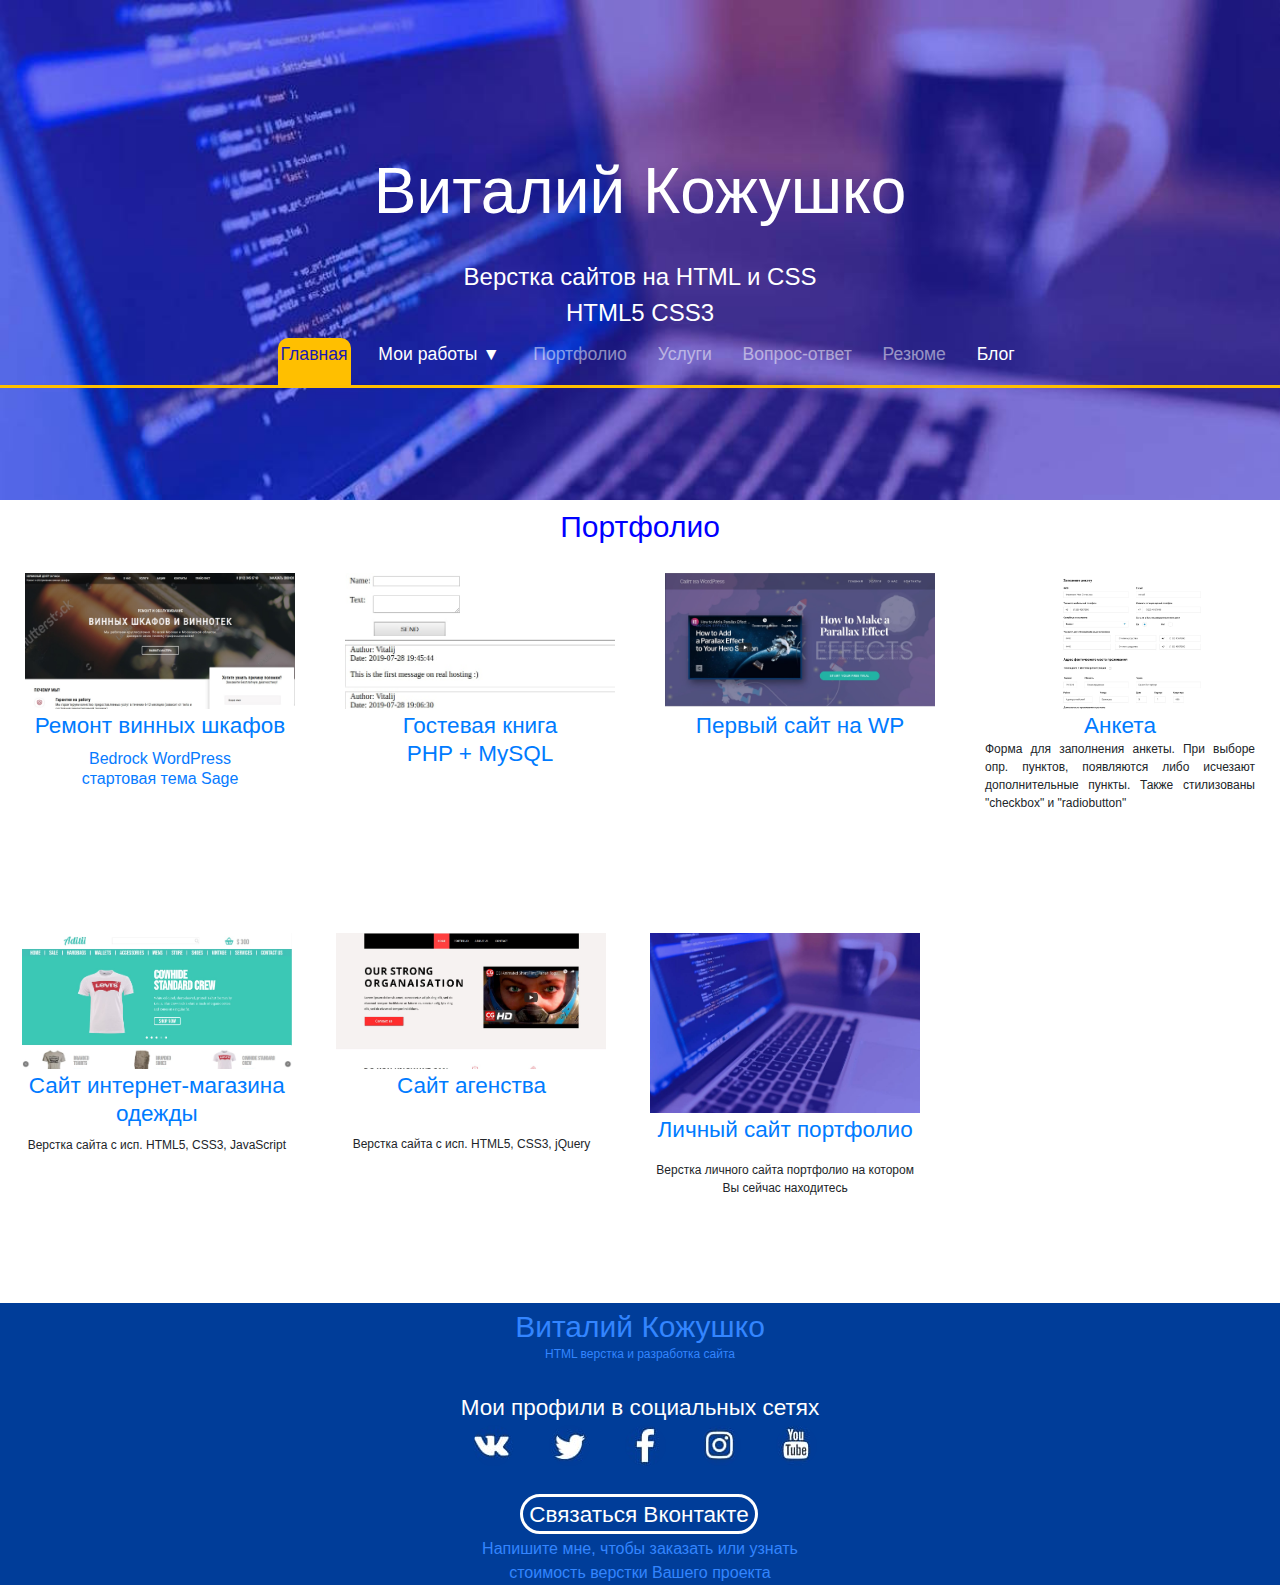
<file: index.html>
<!DOCTYPE html>
<html lang="ru">
<head>
	<title>Портфолио</title>
	<meta charset="utf-8" name="viewport" content="width=device-width, initial-scale=1">
	<link href="css/reset.min.css" rel="stylesheet" type="text/css" />
	<link href="css/bootstrap-reboot.min.css" rel="stylesheet" />
	<link href="css/bootstrap.min.css" rel="stylesheet"/>
	<link href="css/style_320_1.min.css" rel="stylesheet" type="text/css" media="(max-width: 325px)"/>
	<link href="css/style_480_1.min.css" rel="stylesheet" type="text/css" media="(min-width: 326px) and (max-width: 480px)" />
	<link href="css/style_768_1.min.css" rel="stylesheet" type="text/css" media="(min-width: 600px) and (max-width: 994px)" />
	<link href="css/style_995_1.min.css" rel="stylesheet" type="text/css" media="(min-width: 995px)" 	/>
</head>
<body>
	<div class="wrapper">
		<div class="header">
				<h2>Виталий Кожушко</h2>
				<p>Верстка сайтов на HTML и CSS <br/>HTML5 CSS3</p>
				<nav>
					<div class="mainmenu">
					<div class="spec">&#x2261</div>
					<ul class="menu">
						<li><a href="#">Главная</a></li>
						<li class="dropdown1 drop"><a href="#">Мои работы<div>&#9660</div></a>
							<ul class="dropdown1_menu">
								<li><a href="#">CSS</a></li>
								<li> <a href="#">JavaScript</a></li>
							</ul>
						</li>
						<li class="drop"><a href="#">Портфолио</a></li>
						<li class="drop"><a href="#">Услуги</a></li>
						<li class="drop"><a href="#">Вопрос-ответ</a></li>
						<li class="drop"><a href="#">Резюме</a></li>
						<li class="drop"><a href="blog.html">Блог</a></li>
					</ul>
				</div>
				</nav>
		</div>
		<div class="common">
			<h4>Портфолио</h4>
			<div class="portfolio">
				<div class='string'>
					<div class="site" id='repWinCas'>
						<div class="foto">
							<a href="http://sagetheme.portfoliovitalij.ru/"><div></div></a>
						</div>
						<div class="text">
							<h6><a href="http://sagetheme.portfoliovitalij.ru/">Ремонт винных шкафов</a></h6> <br> 
							<h6>Bedrock WordPress <br> стартовая тема Sage</h6>
						</div>
					</div>
					<div class="site" id='guestBook'>
						<div class="foto">
							<a href="http://chat.portfoliovitalij.ru/"><div></div></a>
						</div>
						<div class="text">
							<h6><a href="http://chat.portfoliovitalij.ru/">Гостевая книга <br>PHP + MySQL</a></h6>
						</div>
					</div>
					<div class="site" id='firstWP'>
						<div class="foto">
							<a href="http://wp.portfoliovitalij.ru/"><div></div></a>
						</div>
						<div class="text">
							<h6><a href="http://wp.portfoliovitalij.ru/">Первый сайт на WP</a></h6>
						</div>
					</div>
					<div class="site" id='anketa'>
						<div class="foto">
							<a href="http://anketa.portfoliovitalij.ru/"><div></div></a>
						</div>
						<div class="text">
							<h6><a href="http://anketa.portfoliovitalij.ru/">Анкета</a></h6>
							<p>Форма для заполнения анкеты. При выборе опр. пунктов, появляются либо исчезают дополнительные пункты. Также стилизованы "checkbox" и "radiobutton"</p>
						</div>
					</div>
				</div>
				<div class='string'>
					<div class="site" id='aditu'>
						<div class="foto">
							<a href="http://aditu.portfoliovitalij.ru/"><div></div></a>
						</div>
						<div class="text">
							<h6><a href="http://aditu.portfoliovitalij.ru/">Сайт интернет-магазина <br/> одежды</a></h6>
							<p>Верстка сайта с исп. HTML5, CSS3, JavaScript</p>
						</div>
					</div>
					<div class="site" id='agency'>
						<div class="foto">
							<a href="http://agency.portfoliovitalij.ru/"><div></div></a>
						</div>
						<div class="text">
							<h6><a href="http://agency.portfoliovitalij.ru/">Сайт агенства</a></h6>
							<p>Верстка сайта с исп. HTML5, CSS3, jQuery</p>
						</div>
					</div>
					<div class="site" id='mainSite'>
						<div class="foto">
							<a href="#"><img src="img/header_992.jpg" alt="сайт портфолио"></a>
						</div>
						<div class="text">
							<h6><a href="#">Личный сайт портфолио</a></h6>
							<p>Верстка личного сайта портфолио на котором<br/>Вы сейчас находитесь</p>
						</div>
					</div>
				</div>
			</div>
		</div>
		<div class="footer">
			<div class="footer_name">
				<h4>Виталий Кожушко</h4>
				<p>HTML верстка и разработка сайта</p>
			</div>
			<div class="social">
					<p>Мои профили в социальных сетях</p>
				<div class="social_button">
					<a class="social_vk" href="https://vk.com/id43520259" target="_blank"></a>
					<a class="social_tw" href="#"></a>
					<a class="social_fb" href="#"></a>
					<a class="social_inst" href="#"></a>
					<a class="social_yout" href="#"></a>
				</div>
			</div>
			<div class="feedback">
				<form class="feedback_vk" action="https://vk.com/id43520259" method="post" target="_blank">
					<input type="submit" value="Связаться Вконтакте"><br/>
				</form>
				<div class="feedback_name">
					<p>Напишите мне, чтобы заказать или узнать</p>  <p>стоимость верстки Вашего проекта</p>
				</div>
			</div>
		</div>
	</div>
	<!--Ссылка на JQUERY-->
	<script src="https://code.jquery.com/jquery-3.3.1.slim.min.js" integrity="sha384-q8i/X+965DzO0rT7abK41JStQIAqVgRVzpbzo5smXKp4YfRvH+8abtTE1Pi6jizo" crossorigin="anonymous"></script>
	<!--Ссылка на AJAX-->
	<script src="https://cdnjs.cloudflare.com/ajax/libs/popper.js/1.14.3/umd/popper.min.js" integrity="sha384-ZMP7rVo3mIykV+2+9J3UJ46jBk0WLaUAdn689aCwoqbBJiSnjAK/l8WvCWPIPm49" crossorigin="anonymous"></script>
	<!--Ссылка на JS-->
	<script src="js/bootstrap.min.js"></script>
</body>
</html>
</file>
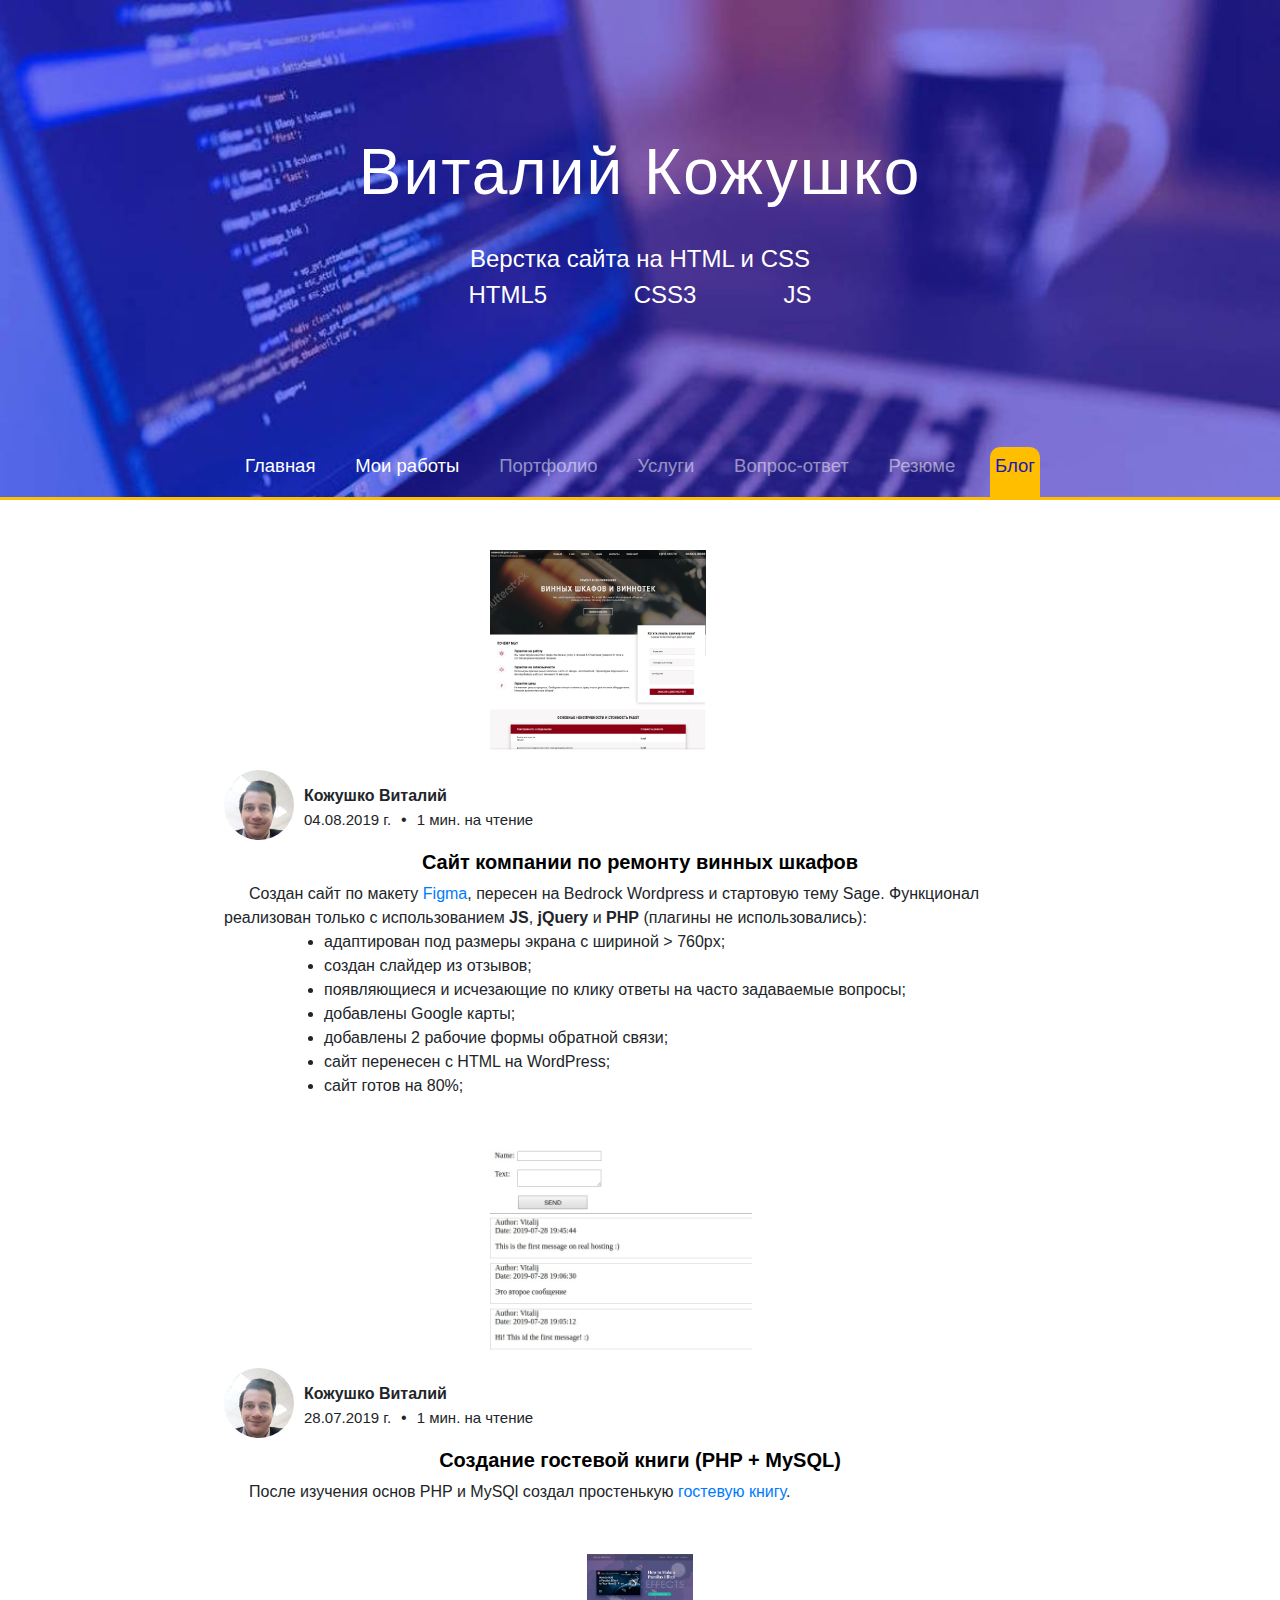
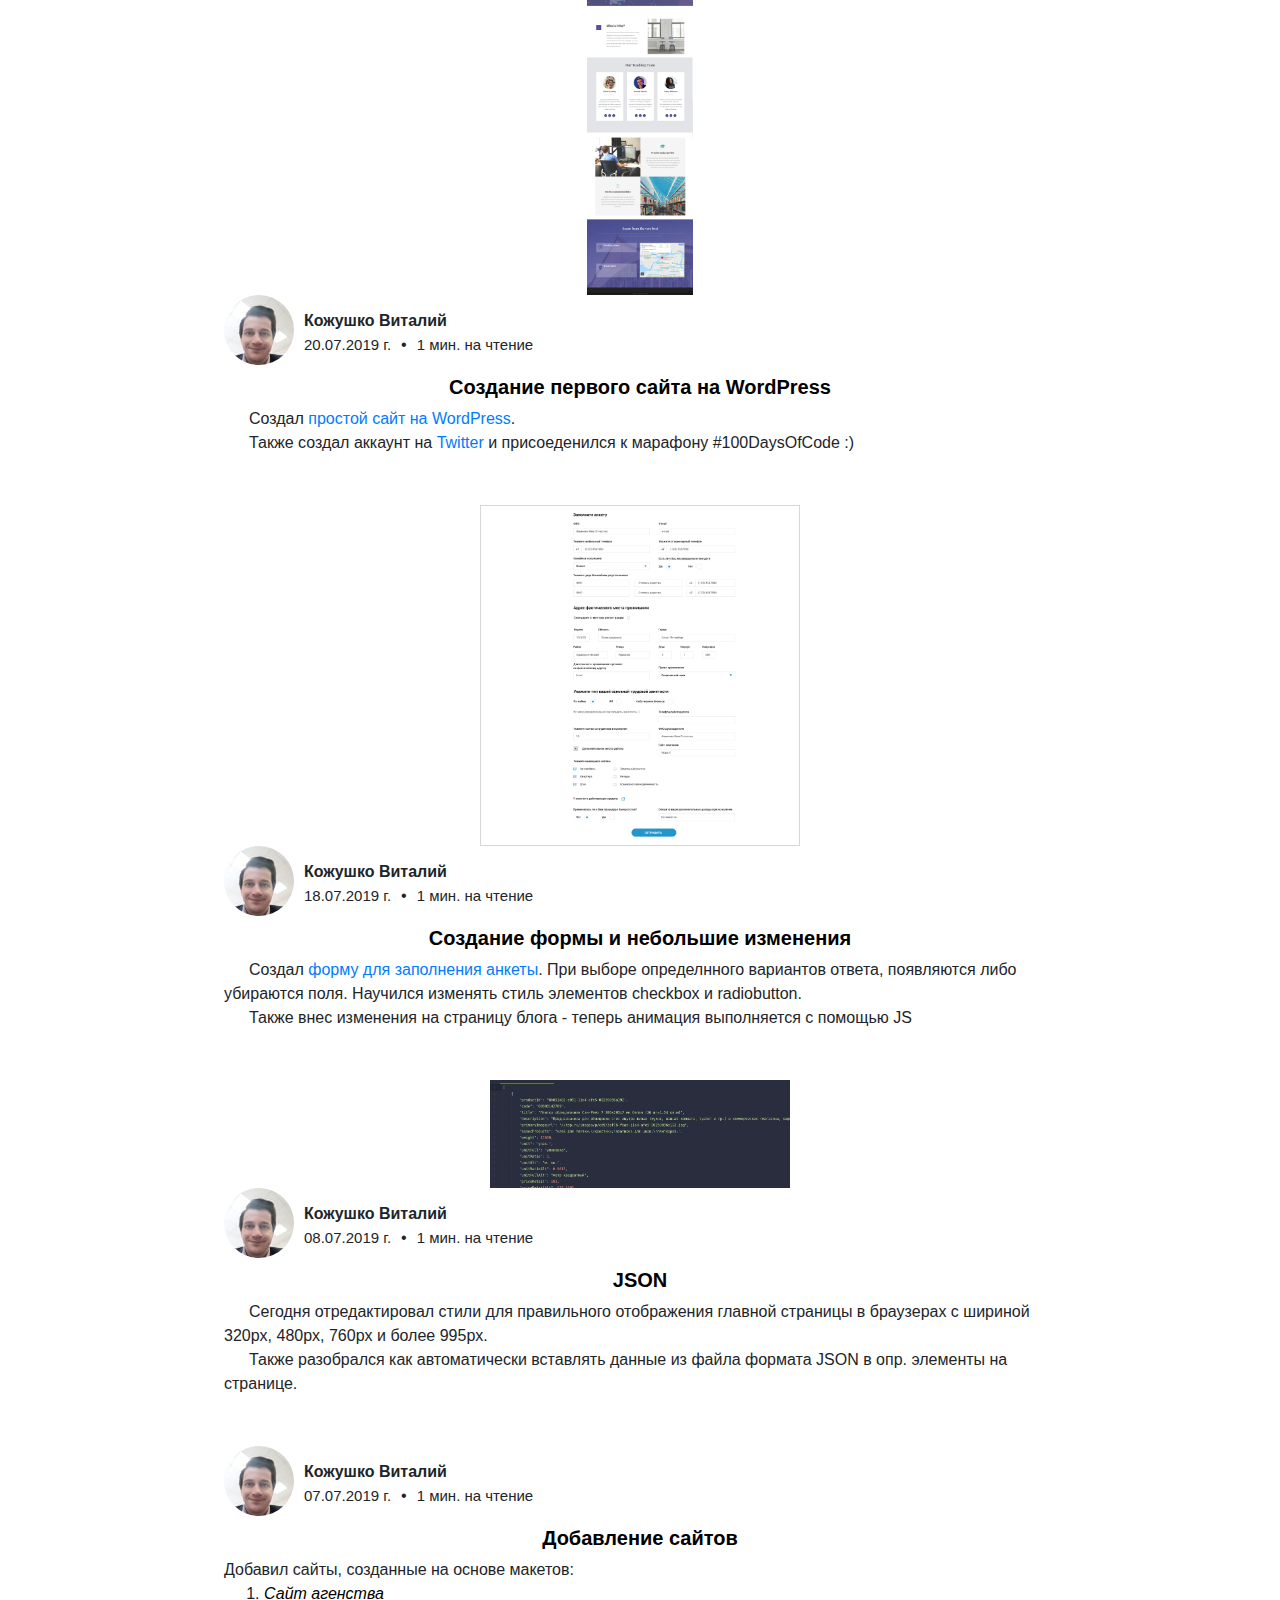
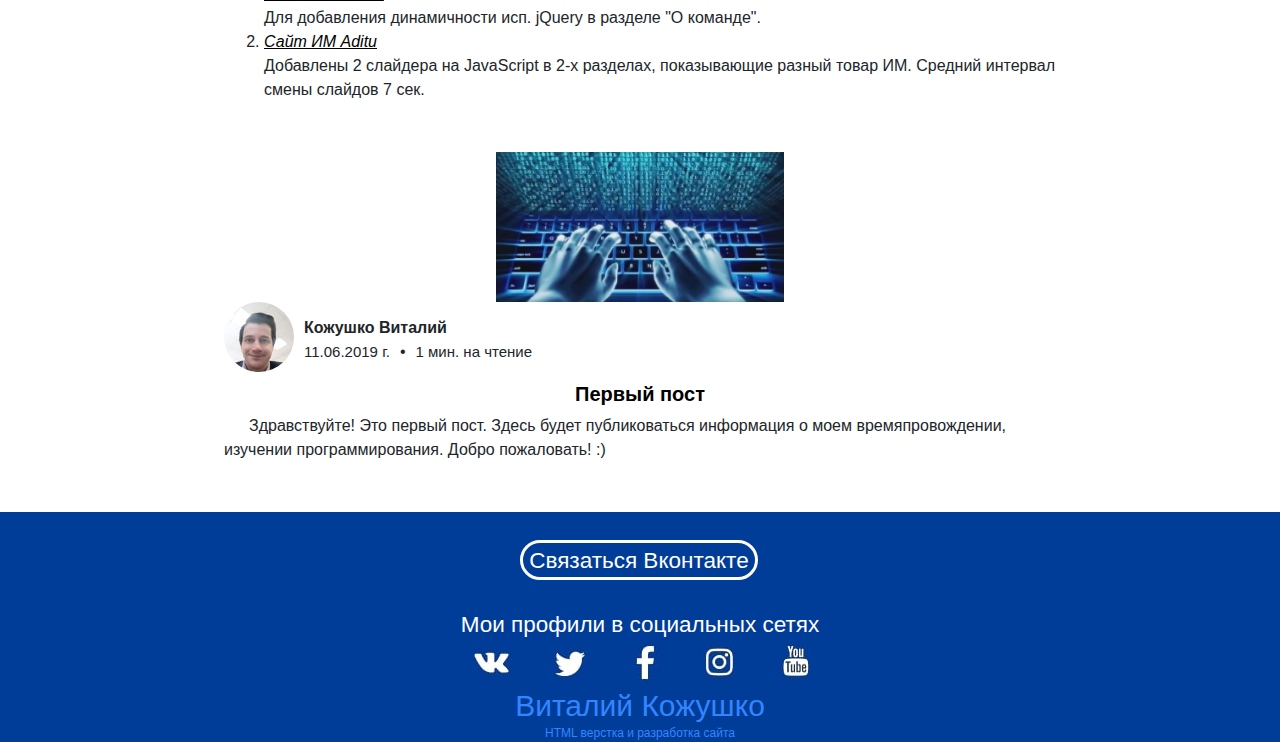
<file: blog.html>
<!DOCTYPE html>
<html lang="ru">
<head>
	<title>Мой блог</title>
	<meta charset="utf-8" name="viewport" content="width=device-width, initial-scale=1">
	<link href="css/reset.css" rel="stylesheet" type="text/css" />
	<link href="css/bootstrap-reboot.min.css" rel="stylesheet" />
	<link href="css/bootstrap.min.css" rel="stylesheet"/>
	<link href="css/blog_320.css" rel="stylesheet" type="text/css" media="(max-width: 325px)"/><!--!!!-->
	<link href="css/blog_480.css" rel="stylesheet" type="text/css" media="(min-width: 326px) and (max-width: 480px)" /><!--!!!-->
	<link href="css/blog_995_1.min.css" rel="stylesheet" type="text/css" media="(min-width: 995px)" 	/>
</head>
<body>
	<div class="wrapper">
		<div class="header">
				<h2>Виталий Кожушко</h2>
				<p>Верстка сайта на HTML и CSS</p>
				<div>
					<p>HTML5</p> 
					<p>CSS3</p> 
					<p class='header__div--p3'>JS</p>
				</div>
				<nav class='header__nav'>
					<div class="header__nav__spec">&#x2261</div>
					<ul class="header__nav_menu">
						<a href="index.html"><li>Главная</li></a>
						<a href="#"><li class="header__nav_menu--drop">Мои работы</li>
							<ul class="header__nav_menu_point_under">
								<a href="#"><li>CSS</li></a>
								<a href="#"><li>JavaScript</li></a>
							</ul></a>
						<a href="#"><li>Портфолио</li></a>
						<a href="#"><li>Услуги</li></a>
						<a href="#"><li>Вопрос-ответ</li></a>
						<a href="#"><li>Резюме</li></a>
						<a href="#"><li>Блог</li></a>
					</ul>
				</nav>
		</div>
		<div class="common">
			<div id="d04082019" class='date'>
				<div class="img">
				</div>
				<div class="author">
					<div class='author_img'>
					</div>
					<div class='author_about'>
						<p>
							Кожушко Виталий
						</p>
						<div class="author_inform">
							<p>
								04.08.2019 г.
							</p>
							<span>
								&#8226
							</span>
							<p>
								1 мин. на чтение
							</p>
						</div>
					</div>
				</div>
				<div class="content">
					<a href='http://sagetheme.portfoliovitalij.ru'><h5>Сайт компании по ремонту винных шкафов</h5></a>
					<p>Создан сайт по макету <a href='https://www.figma.com'>Figma</a>, пересен на Bedrock Wordpress и стартовую тему Sage. Функционал реализован только с использованием <b>JS</b>, <b>jQuery</b> и <b>PHP</b> (плагины не использовались):</p>
					<ul>
						<li>адаптирован под размеры экрана c шириной > 760px;</li>
						<li>создан слайдер из отзывов;</li>
						<li>появляющиеся и исчезающие по клику ответы на часто задаваемые вопросы;</li>
						<li>добавлены Google карты;</li>
						<li>добавлены 2 рабочие формы обратной связи;</li>
						<li>сайт перенесен с HTML на WordPress;</li>
						<li>сайт готов на 80%;</li>
					</ul>
				</div>
			</div>
			<div id="d28072019" class='date'>
				<div class="img">
				</div>
				<div class="author">
					<div class='author_img'>
					</div>
					<div class='author_about'>
						<p>
							Кожушко Виталий
						</p>
						<div class="author_inform">
							<p>
								28.07.2019 г.
							</p>
							<span>
								&#8226
							</span>
							<p>
								1 мин. на чтение
							</p>
						</div>
					</div>
				</div>
				<div class="content">
					<a href='http://chat.portfoliovitalij.ru/'><h5>Создание гостевой книги (PHP + MySQL)</h5></a>
					<p>После изучения основ PHP и MySQl создал простенькую <a href='http://chat.portfoliovitalij.ru/'>гостевую книгу</a>.</p>
					</p>
				</div>
			</div>
			<div id="d20072019" class='date'>
				<div class="img">
				</div>
				<div class="author">
					<div class='author_img'>
					</div>
					<div class='author_about'>
						<p>
							Кожушко Виталий
						</p>
						<div class="author_inform">
							<p>
								20.07.2019 г.
							</p>
							<span>
								&#8226
							</span>
							<p>
								1 мин. на чтение
							</p>
						</div>
					</div>
				</div>
				<div class="content">
					<a href='http://anketa.portfoliovitalij.ru/'><h5>Создание первого сайта на WordPress</h5></a>
					<p>Создал <a href='http://wp.portfoliovitalij.ru/'>простой сайт на WordPress</a>.</p>
					<p>Также создал аккаунт на <a href='https://twitter.com/Vitalij62977607'>Twitter<a/> и присоеденился к марафону #100DaysOfCode :)
					</p>
				</div>
			</div>
			<div id="d18072019" class='date'>
				<div class="img">
				</div>
				<div class="author">
					<div class='author_img'>
					</div>
					<div class='author_about'>
						<p>
							Кожушко Виталий
						</p>
						<div class="author_inform">
							<p>
								18.07.2019 г.
							</p>
							<span>
								&#8226
							</span>
							<p>
								1 мин. на чтение
							</p>
						</div>
					</div>
				</div>
				<div class="content">
					<a href='http://anketa.portfoliovitalij.ru/'><h5>Создание формы и небольшие изменения</h5></a>
					<p>Создал <a href='http://anketa.portfoliovitalij.ru/'>форму для заполнения анкеты</a>. При выборе определнного вариантов ответа, появляются либо убираются поля. Научился изменять стиль элементов checkbox и radiobutton.</p>
					<p>Также внес изменения на страницу блога - теперь анимация выполняется с помощью JS
					</p>
				</div>
			</div>
			<div id="d08072019" class='date'>
				<div class="img">
				</div>
				<div class="author">
					<div class='author_img'>
					</div>
					<div class='author_about'>
						<p>
							Кожушко Виталий
						</p>
						<div class="author_inform">
							<p>
								08.07.2019 г.
							</p>
							<span>
								&#8226
							</span>
							<p>
								1 мин. на чтение
							</p>
						</div>
					</div>
				</div>
				<div class="content">
					<a href=#><h5>JSON</h5></a>
					<p>Сегодня отредактировал стили для правильного отображения главной страницы в браузерах с шириной 320px, 480px, 760px и более 995px.</p>
					<p>Также разобрался как автоматически вставлять данные из файла формата JSON в опр. элементы на странице.</p>
				</div>
			</div>
			<div id="d07072019" class='date'>
				<div class="author">
					<div class='author_img'>
					</div>
					<div class='author_about'>
						<p>
							Кожушко Виталий
						</p>
						<div class="author_inform">
							<p>
								07.07.2019 г.
							</p>
							<span>
								&#8226
							</span>
							<p>
								1 мин. на чтение
							</p>
						</div>
					</div>
				</div>
				<div class="content">
					<a href=#><h5>Добавление сайтов</h5></a>
					<p>Добавил сайты, созданные на основе макетов:</p>
					<ol>
						<li><a href='http://agency.portfoliovitalij.ru/'>Сайт 		агенства</a><br/>
							Для добавления динамичности исп. jQuery в разделе "О команде".
						</li>
						<li><a href="http://aditu.portfoliovitalij.ru/">Сайт ИМ 	Aditu</a><br/>Добавлены 2 слайдера на JavaScript в 2-х разделах, показывающие разный товар ИМ. Средний интервал смены слайдов 7 сек.
						</li>
					</ol>
				</div>
			</div>
			<div id="d11062019" class='date'>
				<div class="img">
				</div>
				<div class="author">
					<div class='author_img'>
					</div>
					<div class='author_about'>
						<p>
							Кожушко Виталий
						</p>
						<div class="author_inform">
							<p>
								11.06.2019 г.
							</p>
							<span>
								&#8226
							</span>
							<p>
								1 мин. на чтение
							</p>
						</div>
					</div>
				</div>
				<div class="content">
					<a href=#><h5>Первый пост</h5></a>
					<p>
						Здравствуйте! Это первый пост. Здесь будет публиковаться информация о моем времяпровождении, изучении программирования. Добро пожаловать! :)
					</p>
				</div>
			</div>
		</div>
		<div class="footer">
			<div class="feedback">
				<form class="feedback_vk" action="https://vk.com/id43520259" method="post" target="_blank">
					<input type="submit" value="Связаться Вконтакте"><br/>
				</form>
			</div>
			<div class="social">
					<p>Мои профили в социальных сетях</p>
				<div class="social_button">
					<a class="social_vk" href="https://vk.com/id43520259" target="_blank"></a>
					<a class="social_tw" href="#"></a>
					<a class="social_fb" href="#"></a>
					<a class="social_inst" href="#"></a>
					<a class="social_yout" href="#"></a>
				</div>
			</div>
			<div class="footer_name">
				<h4>Виталий Кожушко</h4>
				<p>HTML верстка и разработка сайта</p>
			</div>
		</div>
	</div>
	<!--Ссылка на JQUERY-->
	<script src="https://code.jquery.com/jquery-3.3.1.slim.min.js" integrity="sha384-q8i/X+965DzO0rT7abK41JStQIAqVgRVzpbzo5smXKp4YfRvH+8abtTE1Pi6jizo" crossorigin="anonymous"></script>
	<!--Ссылка на AJAX-->
	<script src="https://cdnjs.cloudflare.com/ajax/libs/popper.js/1.14.3/umd/popper.min.js" integrity="sha384-ZMP7rVo3mIykV+2+9J3UJ46jBk0WLaUAdn689aCwoqbBJiSnjAK/l8WvCWPIPm49" crossorigin="anonymous"></script>
	<!--Ссылка на JS-->
	<script src="js/bootstrap.min.js"></script>
	<script src='js/blog_995.js'></script>
</body>
</html>
</file>
<file: css/blog_320.css>
body {
  width: 100%;
  margin: 0;
}
.wrapper,
.common {
  width: 100%;
  height: auto;
}
.header {
  width: 100%;
  height: 200px;
  background: scroll #0000ff url("../img/header_320_1_2.jpg") center no-repeat;
  background-size: cover;
  display: flex;
  flex-direction: column;
  text-align: center;
}
.header h2,
.header p {
  color: white;
  line-height: 1.5;
  display: relative;
}
.header h2 {
  margin-top: 60px;
}
.header p {
  margin: 0;
}
.header nav {
  margin: 0;
  padding: 0;
  width: 100%;
  height: 40px;
  display: flex;
  position: absolute;
  justify-content: space-around;
  align-items: center;
  background: #FFBF00;
}
.header nav .social {
  display: block;
  width: 34px;
  height: 34px;
  border-radius: 34px;
}
.header nav .social_vk {
  background: scroll url("../img/blog_icons_320.jpg") -65px -11px no-repeat;
}
.header nav .social_facebook {
  background: scroll url("../img/blog_icons_320.jpg") -117px -11px no-repeat;
}
.header nav .social-inst {
  background: scroll url("../img/blog_icons_320.jpg") -273.5px -11px no-repeat;
}
.header nav .social-ytube {
  background: scroll url("../img/blog_icons_320.jpg") -170px -64px no-repeat;
}
.header nav .mainmenu {
  display: flex;
  flex-direction: column;
  width: 30px;
  height: 30px;
  padding: 0;
  border: solid 3px #1B1BB3;
  border-radius: 5px;
}
.header nav .mainmenu .gamb {
  display: flex;
  position: relative;
  width: 100%;
  height: 30px;
  margin: 0;
  padding: 0px;
  flex-direction: column;
  justify-content: space-around;
  align-items: center;
}
.header nav .mainmenu .gamb div {
  display: block;
  position: relative;
  background: #1B1BB3;
  width: 20px;
  height: 3px;
  margin: 0px;
  border-radius: 3px;
  border: solid 1px #1B1BB3;
}
.header nav .mainmenu .menu {
  display: none;
  position: absolute;
  flex-direction: column;
  margin: 0;
  padding: 0;
  list-style: none;
  width: 100%;
  height: auto;
  top: 40px;
  left: 0%;
  background: #FFBF00;
}
.header nav .mainmenu .menu li:first-child {
  border-bottom: none;
  color: #FFBF00;
  line-height: 1;
}
.header nav .mainmenu .menu li {
  border-bottom: solid 1px #BF9B30;
}
.header nav .mainmenu .menu li a {
  text-decoration: none;
  color: #1B1BB3;
}
.header nav .mainmenu .menu .dropdown1 div {
  display: none;
}
.header nav .mainmenu .menu .dropdown1 ul {
  display: none;
  list-style: none;
  padding: 0;
}
.header nav .mainmenu .menu .dropdown1 ul li {
  border-bottom: none;
}
.header nav .mainmenu .menu .dropdown1 ul li:first-child {
  margin: 2px 0 3px 0;
}
.header nav .mainmenu .menu .drop {
  opacity: 0.5;
}
.header nav .mainmenu .menu .drop > a {
  color: #1B1BB3;
  cursor: default;
}
.header nav .mainmenu:hover .menu {
  display: flex;
}
.header nav .mainmenu:hover .menu .dropdown1:hover ul {
  display: block;
}
.header nav .mainmenu:hover .menu .dropdown1:hover ul a {
  cursor: default;
}
.t091218 {
  width: 80%;
  height: auto;
  margin: 15px auto 0 auto;
  padding-bottom: 10px;
  border-bottom: solid 1px #d9d9d9;
}
.t091218 img {
  width: 100%;
  height: auto;
}
.t091218 .content {
  width: 100%;
  height: auto;
}
.t091218 .content .name {
  display: flex;
  margin: 0;
}
.t091218 .content .name .avatar {
  width: 30px;
  height: 30px;
  margin-right: 3%;
  background: scroll url("../img/avatar_320.jpg") 100% 60% no-repeat;
  background-size: cover;
  border-radius: 20px;
}
.t091218 .content .name .name2 {
  display: flex;
  width: 85%;
  flex-direction: column;
  justify-content: space-around;
}
.t091218 .content .name .name2 .author {
  width: 70%;
  height: 10px;
  padding: 0;
}
.t091218 .content .name .name2 .author p {
  font-size: 3.5vw;
  line-height: 1;
  margin: 0;
  color: black;
}
.t091218 .content .name .name2 .author p:hover {
  color: #595959;
}
.t091218 .content .name .name2 .date {
  display: flex;
  align-items: center;
  width: auto;
}
.t091218 .content .name .name2 .date .date2 {
  width: 37%;
  height: 10px;
}
.t091218 .content .name .name2 .date .date2 p {
  font-size: 3vw;
  line-height: 1;
  margin: 0;
  color: black;
}
.t091218 .content .name .name2 .date .date2 p:hover {
  color: #595959;
}
.t091218 .content .name .name2 .date .point {
  width: 2px;
  height: 2px;
  margin: 0 4% 0;
  border: solid 1px #595959;
  border-radius: 3px;
  background: #595959;
}
.t091218 .content .name .name2 .date .time {
  width: 45%;
  height: 10px;
}
.t091218 .content .name .name2 .date .time p {
  font-size: 3vw;
  line-height: 1;
  margin: 0;
  color: black;
}
.t091218 .content .name .name2 .date .time p:hover {
  color: #595959;
}
.t091218 .content a {
  text-decoration: none;
}
.t091218 .content a .text {
  margin: 0;
}
.t091218 .content a .text h3 {
  line-height: 1.5;
  margin: 5px 0 15px 0;
  text-align: center;
  color: black;
}
.t091218 .content a .text p {
  text-indent: 10%;
  text-align: justify;
  margin: 0;
  color: black;
}
.t091218 .content a .text h3:hover,
.t091218 .content a .text p:hover {
  color: #595959;
}
</file>
<file: css/blog_480.css>
body {
  width: 100%;
  margin: 0;
}
.wrapper,
.common {
  width: 100%;
  height: auto;
}
.header {
  width: 100%;
  height: 200px;
  background: scroll #0000ff url("../img/header_480_1.jpg") center no-repeat;
  background-size: cover;
  display: flex;
  flex-direction: column;
  text-align: center;
}
.header h2,
.header p {
  color: white;
  line-height: 1.5;
  display: relative;
}
.header h2 {
  margin-top: 60px;
}
.header p {
  margin: 0;
}
.header nav {
  margin: 0;
  padding: 0;
  width: 100%;
  height: 40px;
  display: flex;
  position: absolute;
  justify-content: space-around;
  align-items: center;
  background: #FFBF00;
}
.header nav .social {
  display: block;
  width: 34px;
  height: 34px;
  border-radius: 34px;
}
.header nav .social_vk {
  background: scroll url("../img/blog_icons_320.jpg") -65px -11px no-repeat;
}
.header nav .social_facebook {
  background: scroll url("../img/blog_icons_320.jpg") -117px -11px no-repeat;
}
.header nav .social-inst {
  background: scroll url("../img/blog_icons_320.jpg") -273.5px -11px no-repeat;
}
.header nav .social-ytube {
  background: scroll url("../img/blog_icons_320.jpg") -170px -64px no-repeat;
}
.header nav .mainmenu {
  display: flex;
  flex-direction: column;
  width: 30px;
  height: 30px;
  padding: 0;
  border: solid 3px #1B1BB3;
  border-radius: 5px;
}
.header nav .mainmenu .gamb {
  display: flex;
  position: relative;
  width: 100%;
  height: 30px;
  margin: 0;
  padding: 0px;
  flex-direction: column;
  justify-content: space-around;
  align-items: center;
}
.header nav .mainmenu .gamb div {
  display: block;
  position: relative;
  background: #1B1BB3;
  width: 20px;
  height: 3px;
  margin: 0px;
  border-radius: 3px;
  border: solid 1px #1B1BB3;
}
.header nav .mainmenu .menu {
  display: none;
  position: absolute;
  flex-direction: column;
  margin: 0;
  padding: 0;
  list-style: none;
  width: 100%;
  height: auto;
  top: 40px;
  left: 0%;
  background: #FFBF00;
}
.header nav .mainmenu .menu li:first-child {
  border-bottom: none;
  color: #FFBF00;
  line-height: 1;
}
.header nav .mainmenu .menu li {
  border-bottom: solid 1px #BF9B30;
}
.header nav .mainmenu .menu li a {
  text-decoration: none;
  color: #1B1BB3;
}
.header nav .mainmenu .menu .dropdown1 div {
  display: none;
}
.header nav .mainmenu .menu .dropdown1 ul {
  display: none;
  list-style: none;
  padding: 0;
}
.header nav .mainmenu .menu .dropdown1 ul li {
  border-bottom: none;
}
.header nav .mainmenu .menu .dropdown1 ul li:first-child {
  margin: 2px 0 3px 0;
}
.header nav .mainmenu .menu .drop {
  opacity: 0.5;
}
.header nav .mainmenu .menu .drop > a {
  color: #1B1BB3;
  cursor: default;
}
.header nav .mainmenu:hover .menu {
  display: flex;
}
.header nav .mainmenu:hover .menu .dropdown1:hover ul {
  display: block;
}
.header nav .mainmenu:hover .menu .dropdown1:hover ul a {
  cursor: default;
}
.t091218 {
  width: 80%;
  height: auto;
  margin: 15px auto 0 auto;
  padding-bottom: 10px;
  border-bottom: solid 1px #d9d9d9;
}
.t091218 img {
  width: 100%;
  height: auto;
}
.t091218 .content {
  width: 100%;
  height: auto;
}
.t091218 .content .name {
  display: flex;
  margin: 0;
}
.t091218 .content .name .avatar {
  width: 40px;
  height: 40px;
  margin-right: 3%;
  background: scroll url("../img/avatar_480.jpg") 100% 60% no-repeat;
  background-size: cover;
  border-radius: 40px;
}
.t091218 .content .name .name2 {
  display: flex;
  width: 85%;
  flex-direction: column;
  justify-content: space-around;
}
.t091218 .content .name .name2 .author {
  width: 70%;
  height: 13px;
  padding: 0;
}
.t091218 .content .name .name2 .author p {
  font-size: 3.5vw;
  line-height: 1;
  margin: 0;
  color: black;
  line-height: 0.825;
}
.t091218 .content .name .name2 .author p:hover {
  color: #595959;
}
.t091218 .content .name .name2 .date {
  display: flex;
  align-items: center;
  width: auto;
}
.t091218 .content .name .name2 .date .date2 {
  width: 37%;
  height: 13px;
}
.t091218 .content .name .name2 .date .date2 p {
  font-size: 3vw;
  line-height: 1;
  margin: 0;
  color: black;
}
.t091218 .content .name .name2 .date .date2 p:hover {
  color: #595959;
}
.t091218 .content .name .name2 .date .point {
  width: 2px;
  height: 2px;
  margin: 0 4% 0 2%;
  border: solid 1px #595959;
  border-radius: 3px;
  background: #595959;
}
.t091218 .content .name .name2 .date .time {
  width: 45%;
  height: 13px;
}
.t091218 .content .name .name2 .date .time p {
  font-size: 3vw;
  line-height: 1;
  margin: 0;
  color: black;
}
.t091218 .content .name .name2 .date .time p:hover {
  color: #595959;
}
.t091218 .content a {
  text-decoration: none;
}
.t091218 .content a .text {
  margin: 0;
}
.t091218 .content a .text h3 {
  line-height: 1.5;
  margin: 5px 0 15px 0;
  text-align: center;
  color: black;
}
.t091218 .content a .text p {
  text-indent: 10%;
  text-align: justify;
  margin: 0;
  color: black;
}
.t091218 .content a .text h3:hover,
.t091218 .content a .text p:hover {
  color: #595959;
}
</file>
<file: css/style_320_1.min.css>
.header{width:100%;height:200px;background-image:url(../img/header_320_1_2.jpg);background-size:cover;text-align:center;padding-top:50px}.header h2{color:#fff;margin:20px 0 0 0}.header p{color:#fff}nav{display:block;position:absolute;width:100%;height:41px;background:#ffbf00;top:0}nav .mainmenu{display:flex;flex-direction:column;padding:0;width:100%;height:auto;align-items:center}nav .mainmenu .spec{display:flex;position:relative;margin:0 auto;margin-top:4px;border:solid 2px #1b1bb3;width:40px;height:32px;font-size:3.3rem;line-height:2;color:#1b1bb3;align-items:center;justify-content:center;border-radius:5px}nav .mainmenu .menu{display:none;right:10px;width:100%;flex-direction:column;margin-top:5px;padding:0;background:#ffbf00;line-height:1.7}nav .mainmenu .menu li{font-size:.8rem;list-style:none;border-bottom:solid 1px #bf9b30}nav .mainmenu .menu li a{color:#1b1bb3}nav .mainmenu .menu li a:hover{text-decoration:none;color:#4f4fd9}nav .mainmenu .menu li:nth-child(3),nav .mainmenu .menu li:nth-child(4),nav .mainmenu .menu li:nth-child(5),nav .mainmenu .menu li:nth-child(6){opacity:.5}nav .mainmenu .menu li:nth-child(3) a,nav .mainmenu .menu li:nth-child(4) a,nav .mainmenu .menu li:nth-child(5) a,nav .mainmenu .menu li:nth-child(6) a{color:#1b1bb3}nav .mainmenu .menu .dropdown1 div{display:none}nav .mainmenu .menu .dropdown1 .dropdown1_menu{display:none;padding:0}nav .mainmenu .menu .dropdown1 .dropdown1_menu li{width:100%}nav .mainmenu:hover{cursor:pointer}nav .mainmenu:hover .menu{display:flex}nav .mainmenu:hover .menu li:nth-child(3),nav .mainmenu:hover .menu li:nth-child(4),nav .mainmenu:hover .menu li:nth-child(5),nav .mainmenu:hover .menu li:nth-child(6){opacity:.5}nav .mainmenu:hover .menu li:nth-child(3) a,nav .mainmenu:hover .menu li:nth-child(4) a,nav .mainmenu:hover .menu li:nth-child(5) a,nav .mainmenu:hover .menu li:nth-child(6) a{cursor:default;color:#1b1bb3}nav .mainmenu:hover .menu .dropdown1:hover .dropdown1_menu{display:inherit}nav .mainmenu:hover .menu .dropdown1:hover .dropdown1_menu li{border-bottom:none}.common{width:100%;height:auto;text-align:center}.common h4{font-size:1.2rem;color:#00f;margin-top:5px}.portfolio{display:flex;flex-direction:column;width:85%;height:auto;margin:0 auto}.portfolio .site{width:100%;height:auto;margin-bottom:10px}.portfolio .site:active,.portfolio .site:hover{filter:opacity(50%)}.portfolio .site .foto{width:100%;height:150px;margin-bottom:5px}.portfolio .site:last-child .foto,.portfolio .site:nth-child(2) .foto{height:257px}.portfolio .site .foto img{width:100%;height:80%}#agency .foto a div{width:100%;height:100%;background:url(../img/Common_view_of_site_Agency.jpg);background-size:cover}#aditu .foto a div{width:100%;height:100%;background:url(../img/Common_view_of_site_Aditu.jpg);background-size:cover}#anketa .foto a div{width:100%;height:100%;background:url(../img/anketa.jpg);background-size:cover}#firstWP .foto a div{width:100%;height:100%;background:url(../img/portfolio/First_WP-min.jpg);background-size:cover}#guestBook .foto a div{width:100%;height:100%;background:url(../img/portfolio/chat.jpg);background-size:cover}#repWinCas .foto a div{width:100%;height:100%;background:url(../img/portfolio/repair_wine_cases-760.jpg);background-size:cover}#repWinCas{margin-bottom:30px}.portfolio .site .text{display:none}.portfolio .site .text h6{font-size:.9rem;line-height:1;margin-bottom:2px}.portfolio .site .text p{font-size:.6rem;line-height:1.2}.footer{display:flex;flex-direction:column;width:100%;height:auto;background-color:#003d99}.footer_name{width:80%;height:auto;margin:0 auto;margin-top:3px;padding:0}.footer_name h4{font-size:1.2rem;color:#3385ff;margin:0;text-align:center}.footer_name p{font-size:.6rem;color:#3385ff;margin:0;text-align:center}.social{width:80%;height:auto;padding:0;margin:0 auto;margin-top:15px;text-align:center}.social p{color:#fff;font-size:.9rem;margin:0}.social .social_button{display:flex;width:90%;height:auto;padding:0;margin:0 auto 0 6%;justify-content:space-around;align-items:center}.social .social_button .social_vk{background:#003d99 url(../img/social_icons_320.jpg) -65px -13px no-repeat;border-radius:35px}.social .social_button .social_tw{background:#003d99 url(../img/social_icons_320.jpg) -172px -12px no-repeat;border-radius:35px}.social .social_button .social_fb{background:#003d99 url(../img/social_icons_320.jpg) -119px -13px no-repeat;border-radius:35px}.social .social_button .social_inst{background:#003d99 url(../img/social_icons_320.jpg) -274px -12px no-repeat;border-radius:35px}.social .social_button .social_yout{background:#003d99 url(../img/social_icons_320.jpg) -170px -65px no-repeat;border-radius:35px}.social_fb,.social_inst,.social_tw,.social_vk,.social_yout{display:block;width:35px;height:35px;margin:0;padding:0}.feedback{width:90%;height:auto;margin:15px auto 0 auto}.feedback .feedback_vk{width:177px;height:auto;margin:0 auto}.feedback .feedback_vk input{height:40px;border:solid 3px #fff;border-radius:30px;background-color:#003d99;color:#fff;cursor:pointer}.feedback .feedback_name{width:100%;padding:0;color:#3385ff;font-size:4vw;margin-top:3px}.feedback .feedback_name p:first-child{margin:0;text-align:center}.feedback .feedback_name p:nth-child(2){margin:0;text-align:center}
</file>
<file: css/style_480_1.min.css>
.header{display:flex;flex-direction:column;width:100%;height:300px;background-image:url(../img/header_480_1.jpg);background-size:cover;align-items:center;justify-content:center;padding:0}.header h2{color:#fff;margin:0}.header p{color:#fff;text-align:center}nav{display:block;position:absolute;width:100%;height:41px;background:#ffbf00;top:0}nav .mainmenu{display:flex;flex-direction:column;padding:0;width:100%;height:auto;align-items:center}nav .mainmenu .spec{display:flex;position:relative;margin:0 auto;margin-top:4px;border:solid 2px #1b1bb3;width:40px;height:32px;font-size:3.3rem;line-height:2;color:#1b1bb3;align-items:center;justify-content:center;border-radius:5px}nav .mainmenu .menu{display:none;right:10px;width:100%;flex-direction:column;margin-top:5px;padding:0;background:#ffbf00;line-height:1.7;align-items:center}nav .mainmenu .menu li{font-size:.8rem;list-style:none;border-bottom:solid 1px #bf9b30}nav .mainmenu .menu li a{color:#1b1bb3}nav .mainmenu .menu li a:hover{text-decoration:none;color:#4f4fd9}nav .mainmenu .menu li:nth-child(3),nav .mainmenu .menu li:nth-child(4),nav .mainmenu .menu li:nth-child(5),nav .mainmenu .menu li:nth-child(6){opacity:.5}nav .mainmenu .menu li:nth-child(3) a,nav .mainmenu .menu li:nth-child(4) a,nav .mainmenu .menu li:nth-child(5) a,nav .mainmenu .menu li:nth-child(6) a{color:#1b1bb3}nav .mainmenu .menu .dropdown1 div{display:none}nav .mainmenu .menu .dropdown1 .dropdown1_menu{display:none;flex-direction:column;padding:0}nav .mainmenu .menu .dropdown1 .dropdown1_menu li{width:100%}nav .mainmenu:hover{cursor:pointer}nav .mainmenu:hover .menu{display:flex}nav .mainmenu:hover .menu li:nth-child(3),nav .mainmenu:hover .menu li:nth-child(4),nav .mainmenu:hover .menu li:nth-child(5),nav .mainmenu:hover .menu li:nth-child(6){opacity:.5}nav .mainmenu:hover .menu li:nth-child(3) a,nav .mainmenu:hover .menu li:nth-child(4) a,nav .mainmenu:hover .menu li:nth-child(5) a,nav .mainmenu:hover .menu li:nth-child(6) a{cursor:default;color:#1b1bb3}nav .mainmenu:hover .menu .dropdown1:hover .dropdown1_menu{display:inherit;list-style:none}nav .mainmenu:hover .menu .dropdown1:hover .dropdown1_menu li{border-bottom:none;text-align:center}.common{width:100%;height:auto;text-align:center}.common h4{font-size:1.5rem;color:#00f;margin-top:9.333333333px}.portfolio{display:flex;flex-direction:column;width:85%;height:auto;margin:0 auto 20px auto}.string .site{width:100%;height:auto;margin-bottom:10px}.portfolio .string:first-child .site:last-child{margin-bottom:0}.string .site .foto{width:100%;height:224.99976px;margin-bottom:10px}.string .site:active,.string .site:hover{filter:opacity(50%)}.string .site .foto img{width:100%;height:100%}#repWinCas{margin-bottom:30px}#repWinCas .foto a div{width:100%;height:100%;background:url(../img/portfolio/repair_wine_cases-760.jpg);background-size:cover}#agency .foto a div{width:100%;height:100%;background:url(../img/Common_view_of_site_Agency.jpg);background-size:cover}#aditu .foto a div{width:100%;height:100%;background:url(../img/Common_view_of_site_Aditu.jpg);background-size:cover}#anketa .foto a div{width:100%;height:100%;background:url(../img/anketa.jpg);background-size:cover}#firstWP .foto a div{width:100%;height:80%;background:url(../img/portfolio/First_WP-min.jpg);background-size:cover}#guestBook .foto a div{width:100%;height:80%;background:url(../img/portfolio/chat.jpg);background-size:cover}.string .site .text{display:none;width:100%;height:65px}.string .site .text h6{font-size:1.125rem;line-height:1.25;margin-bottom:3.7334px}.string .site .text p{font-size:.75rem;line-height:1.5}.footer{display:flex;flex-direction:column;width:100%;height:auto;background-color:#003d99}.footer_name{width:80%;height:auto;margin:0 auto;margin-top:5.6001px;padding:0}.footer_name h4{font-size:1.5rem;color:#3385ff;margin:0;text-align:center}.footer_name p{font-size:.75rem;color:#3385ff;margin:0;text-align:center}.social{width:80%;height:auto;padding:0;margin:0 auto;margin-top:28px;text-align:center}.social p{color:#fff;font-size:4.85vw;margin:0}.social .social_button{display:flex;width:90%;height:auto;padding:0;margin:0 auto 0 6%;justify-content:space-around;align-items:center}.social .social_button .social_vk{background:#003d99 url(../img/social_icons_480.jpg) -80px -14px no-repeat;border-radius:41px}.social .social_button .social_tw{background:#003d99 url(../img/social_icons_480.jpg) -206px -12px no-repeat;border-radius:41px}.social .social_button .social_fb{background:#003d99 url(../img/social_icons_480.jpg) -142px -14px no-repeat;border-radius:41px}.social .social_button .social_inst{background:#003d99 url(../img/social_icons_480.jpg) -333px -14px no-repeat;border-radius:41px}.social .social_button .social_yout{background:#003d99 url(../img/social_icons_480.jpg) -206px -79px no-repeat;border-radius:41px}.social_fb,.social_inst,.social_tw,.social_vk,.social_yout{display:block;width:41px;height:41px;margin:0;padding:0}.feedback{width:90%;height:auto;margin:28px auto 0 auto}.feedback .feedback_vk{width:100%;height:auto;margin:0 auto}.feedback .feedback_vk input{height:40px;width:65%;margin:0 17.5%;border:solid 3px #fff;border-radius:30px;background-color:#003d99;color:#fff;font-size:5vw;cursor:pointer}.feedback .feedback_name{width:100%;color:#3385ff;font-size:3.8vw;margin-top:3px}.feedback .feedback_name p:first-child{margin:0;text-align:center}.feedback .feedback_name p:nth-child(2){margin:0;text-align:center}
</file>
<file: css/style_768_1.min.css>
.header{display:flex;flex-direction:column;width:100%;height:300px;background-image:url(../img/header_768_1.jpg);background-size:cover;align-items:center;justify-content:center;padding:0}.header h2{color:#fff;margin:0}.header p{color:#fff}nav{display:block;position:absolute;width:100%;height:50px;margin-top:134px}nav .mainmenu{width:100%;height:41.25px}nav .mainmenu .spec{display:none}nav .mainmenu .menu{display:flex;width:100%;height:100%;justify-content:center;list-style:none;border-bottom:solid 3px #ffbf00}nav .mainmenu .menu li{margin-right:2%}nav .mainmenu .menu li a{color:#fff;text-decoration:none;font-size:.907rem;margin:0 auto}nav .mainmenu .menu li:first-child{border-top:solid 3px #ffbf00;border-left:solid 3px #ffbf00;border-right:solid 3px #ffbf00;border-radius:10px 10px 0 0;background:#ffbf00}nav .mainmenu .menu li:first-child a{color:#1b1bb3}nav .mainmenu .menu .drop{border-top:solid 3px transparent;border-left:solid 3px transparent;border-right:solid 3px transparent;border-radius:10px 10px 0 0}nav .mainmenu .menu .drop:hover{border-top:solid 3px #ffbf00;border-left:solid 3px #ffbf00;border-right:solid 3px #ffbf00;border-radius:10px 10px 0 0;background:#ffbf00}nav .mainmenu .menu .drop:hover a{color:#1b1bb3}nav .mainmenu .menu li:nth-child(3),nav .mainmenu .menu li:nth-child(4),nav .mainmenu .menu li:nth-child(5),nav .mainmenu .menu li:nth-child(6){opacity:.5;color:#fff}nav .mainmenu .menu li:nth-child(3):hover,nav .mainmenu .menu li:nth-child(4):hover,nav .mainmenu .menu li:nth-child(5):hover,nav .mainmenu .menu li:nth-child(6):hover{border-top:solid 3px transparent;border-left:solid 3px transparent;border-right:solid 3px transparent;border-radius:10px 10px 0 0;background:0 0}nav .mainmenu .menu li:nth-child(3):hover a,nav .mainmenu .menu li:nth-child(4):hover a,nav .mainmenu .menu li:nth-child(5):hover a,nav .mainmenu .menu li:nth-child(6):hover a{color:#fff;cursor:default}nav .mainmenu .menu .dropdown1{width:auto}nav .mainmenu .menu .dropdown1 a{display:flex;height:27px}nav .mainmenu .menu .dropdown1 a div{margin-left:5px;width:20px;height:27px}nav .mainmenu .menu .dropdown1 .dropdown1_menu{display:none;flex-direction:column;align-items:flex-start;width:104.5%;height:70px;padding:5px 0 0 1%;margin-left:-2%;list-style:none;background:#00f;border-radius:10px}nav .mainmenu .menu .dropdown1 .dropdown1_menu li{list-style:none;border-top:solid 3px transparent;border-left:solid 3px transparent;border-right:solid 3px transparent;border-radius:10px;background:0 0;width:100%}nav .mainmenu .menu .dropdown1 .dropdown1_menu li a{color:#fff;padding-left:2%}nav .mainmenu .menu .dropdown1 .dropdown1_menu li:last-child{margin:5px 0 0 0;opacity:1}nav .mainmenu .menu .dropdown1:hover .dropdown1_menu{display:inherit}nav .mainmenu .menu .dropdown1:hover .dropdown1_menu a:hover{background:#ffbf00;border-radius:10px;color:#1b1bb3}.common{width:100%;height:auto;text-align:center}.common h4{font-size:1.875rem;color:#00f;margin-top:9.333333333px}.portfolio{display:flex;flex-direction:column;width:70%;height:auto;margin:0 auto}.string .site{display:flex;flex-direction:column;width:100%;height:auto}.portfolio .string .site .foto{width:100%;height:300px;margin-bottom:3px;cursor:pointer}.portfolio .string .site .foto a{width:100%;height:100%;padding:0}.portfolio .string .site .foto img{width:100%;height:100%}#repWinCas .foto a div{width:100%;height:100%;background:url(../img/portfolio/repair_wine_cases-760.jpg);background-size:cover}#agency .foto a div{width:100%;height:100%;background:url(../img/Common_view_of_site_Agency.jpg);background-size:cover}#aditu .foto a div{width:100%;height:100%;background:url(../img/Common_view_of_site_Aditu.jpg);background-size:cover}#anketa .foto a div{width:100%;height:100%;background:url(../img/anketa.jpg);background-size:cover}#guestBook .foto a div{width:100%;height:100%;background:url(../img/portfolio/chat.jpg);margin:0;background-size:cover}#firstWP .foto a div{width:100%;height:100%;background:url(../img/portfolio/First_WP-min.jpg);margin:0;background-size:cover}.string .site .text{width:100%;height:65px}.string .site .text h6{font-size:1.40625rem;line-height:1.25;margin-bottom:3.7334px;cursor:pointer;text-align:center;margin-bottom:35px}#mainSite .text h6{margin-bottom:17px}#aditu .text h6{margin-bottom:7px}#repWinCas .text h6:last-child{display:none}.portfolio .string .site .text h6:hover{cursor:pointer}.portfolio .site .text h6 a{text-decoration:none}#guestBook .text h6 a br{display:none}.portfolio .site .text p{display:none}.footer{display:flex;flex-direction:column;width:100%;height:auto;background-color:#003d99}.footer_name{width:80%;height:auto;margin:0 auto;margin-top:5.6001px;padding:0}.footer_name h4{font-size:1.875rem;color:#3385ff;margin:0;text-align:center}.footer_name p{font-size:.75rem;color:#3385ff;margin:0;text-align:center}.social{width:80%;height:auto;padding:0;margin:0 auto;margin-top:28px;text-align:center}.social p{color:#fff;font-size:1.40625rem;margin:0}.social .social_button{display:flex;width:37%;height:auto;padding:0;margin:0 0 0 32%;justify-content:space-around;align-items:center}.social .social_button .social_vk{background:#003d99 url(../img/social_icons_480.jpg) -80px -14px no-repeat;border-radius:41px}.social .social_button .social_tw{background:#003d99 url(../img/social_icons_480.jpg) -206px -12px no-repeat;border-radius:41px}.social .social_button .social_fb{background:#003d99 url(../img/social_icons_480.jpg) -142px -14px no-repeat;border-radius:41px}.social .social_button .social_inst{background:#003d99 url(../img/social_icons_480.jpg) -333px -14px no-repeat;border-radius:41px}.social .social_button .social_yout{background:#003d99 url(../img/social_icons_480.jpg) -206px -79px no-repeat;border-radius:41px}.social_fb,.social_inst,.social_tw,.social_vk,.social_yout{display:block;width:41px;height:41px;margin:0;padding:0}.feedback{width:90%;height:auto;margin:28px auto 0 auto}.feedback .feedback_vk{width:240px;height:auto;margin:0 auto}.feedback .feedback_vk input{height:40px;border:solid 3px #fff;border-radius:30px;background-color:#003d99;color:#fff;font-size:1.40625rem}.feedback .feedback_vk input:hover{cursor:pointer}.feedback .feedback_name{width:100%;color:#3385ff;font-size:1rem;margin-top:3px}.feedback .feedback_name p:first-child{margin:0;text-align:center}.feedback .feedback_name p:nth-child(2){margin:0;text-align:center}
</file>
<file: css/style_995_1.min.css>
.header{display:flex;flex-direction:column;width:100%;height:500px;background-image:url(../img/header_992.jpg);background-size:100%;align-items:center;justify-content:center;padding:0}.header h2{color:#fff;margin:0;font-size:4rem;margin-bottom:30px}.header p{color:#fff;font-size:1.5rem;text-align:center}nav{display:block;position:absolute;width:100%;height:50px;margin-top:225px}nav .mainmenu{width:100%;height:50px}nav .mainmenu .spec{display:none}nav .mainmenu .menu{display:flex;width:100%;height:100%;justify-content:center;list-style:none;border-bottom:solid 3px #ffbf00}nav .mainmenu .menu li{margin-right:2%}nav .mainmenu .menu li a{color:#fff;text-decoration:none;font-size:1.1rem;margin:0 auto}nav .mainmenu .menu li:first-child{border-top:solid 3px #ffbf00;border-left:solid 3px #ffbf00;border-right:solid 3px #ffbf00;border-radius:10px 10px 0 0;background:#ffbf00}nav .mainmenu .menu li:first-child a{color:#1b1bb3}nav .mainmenu .menu .drop{border-top:solid 3px transparent;border-left:solid 3px transparent;border-right:solid 3px transparent;border-radius:10px 10px 0 0}nav .mainmenu .menu .drop:hover{border-top:solid 3px #ffbf00;border-left:solid 3px #ffbf00;border-right:solid 3px #ffbf00;border-radius:10px 10px 0 0;background:#ffbf00}nav .mainmenu .menu .drop:hover a{color:#1b1bb3}nav .mainmenu .menu li:nth-child(3),nav .mainmenu .menu li:nth-child(4),nav .mainmenu .menu li:nth-child(5),nav .mainmenu .menu li:nth-child(6){opacity:.5;color:#fff}nav .mainmenu .menu li:nth-child(3):hover,nav .mainmenu .menu li:nth-child(4):hover,nav .mainmenu .menu li:nth-child(5):hover,nav .mainmenu .menu li:nth-child(6):hover{border-top:solid 3px transparent;border-left:solid 3px transparent;border-right:solid 3px transparent;border-radius:10px 10px 0 0;background:0 0}nav .mainmenu .menu li:nth-child(3):hover a,nav .mainmenu .menu li:nth-child(4):hover a,nav .mainmenu .menu li:nth-child(5):hover a,nav .mainmenu .menu li:nth-child(6):hover a{color:#fff;cursor:default}nav .mainmenu .menu .dropdown1{width:auto}nav .mainmenu .menu .dropdown1 a{display:flex;height:27px}nav .mainmenu .menu .dropdown1 a div{margin-left:5px;width:20px;height:27px}nav .mainmenu .menu .dropdown1 .dropdown1_menu{display:none;flex-direction:column;align-items:flex-start;width:104.5%;height:70px;padding:5px 0 0 1%;margin-left:-2%;list-style:none;background:#00f;border-radius:10px}nav .mainmenu .menu .dropdown1 .dropdown1_menu li{list-style:none;border-top:solid 3px transparent;border-left:solid 3px transparent;border-right:solid 3px transparent;border-radius:10px;background:0 0;width:100%}nav .mainmenu .menu .dropdown1 .dropdown1_menu li a{color:#fff;padding-left:2%}nav .mainmenu .menu .dropdown1 .dropdown1_menu li:last-child{margin:5px 0 0 0;opacity:1}nav .mainmenu .menu .dropdown1:hover .dropdown1_menu{display:inherit}nav .mainmenu .menu .dropdown1:hover .dropdown1_menu a:hover{background:#ffbf00;border-radius:10px;color:#1b1bb3}.common{display:flex;flex-direction:column;width:100%;height:auto;padding-bottom:30px}.common h4{font-size:1.875rem;color:#00f;margin-top:9.333333333px;text-align:center}.portfolio,.string{display:flex;flex-direction:column;flex-wrap:wrap;justify-content:space-around;position:relative;width:100%;height:auto;margin:0}.string{flex-direction:row;height:340px;margin-top:20px}.string .site{display:flex;position:relative;flex-direction:column;width:270px;height:100%;margin:0}.string .site .foto{width:100%;height:230px;margin-bottom:3px;cursor:pointer}.string .site .foto a{width:100%;height:100%;padding:0}.string .site .foto img{width:100%;height:100%}#agency .foto a div{width:100%;height:100%;background:url(../img/Common_view_of_site_Agency.jpg);background-size:cover}#aditu .foto a div{width:100%;height:100%;background:url(../img/Common_view_of_site_Aditu.jpg);background-size:cover}#anketa .foto a div{width:100%;height:100%;background:url(../img/anketa.jpg);background-size:cover}#firstWP .foto a div{width:100%;height:100%;background:url(../img/portfolio/First_WP-min.jpg);background-size:cover}#guestBook .foto a div{width:100%;height:100%;background:url(../img/portfolio/chat.jpg);background-size:cover}#repWinCas .foto a div{width:100%;height:100%;background:url(../img/portfolio/repair_wine_cases-760.jpg) no-repeat;background-size:100%}.string .site .text{width:100%;height:100%}.string .site .text h6{font-size:1.40625rem;line-height:1.25;margin-bottom:35px;cursor:pointer;text-align:center}#mainSite .text h6{margin-bottom:17px}#aditu .text h6{margin-bottom:7px}#anketa .text h6{margin-bottom:2px;margin:0}#firstWP .text h6{margin:0}.string .site .text h6 a{text-decoration:none}#repWinCas .text h6:last-child{font-size:1rem;margin-top:-50px;color:#077bff;cursor:default}.string .site .text p{font-size:.75rem;height:auto;text-align:center}#anketa .text p{display:inline-block;position:absolute;text-align:justify}#aditu{margin:0}#agency{margin:0 0 0 1px}#mainSite{margin:0 338px 0 0}.footer{display:flex;flex-direction:column;width:100%;height:auto;background-color:#003d99}.footer_name{width:80%;height:auto;margin:0 auto;margin-top:5.6001px;padding:0}.footer_name h4{font-size:1.875rem;color:#3385ff;margin:0;text-align:center}.footer_name p{font-size:.75rem;color:#3385ff;margin:0;text-align:center}.social{width:80%;height:auto;padding:0;margin:0 auto;margin-top:28px;text-align:center}.social p{color:#fff;font-size:1.40625rem;margin:0}.social .social_button{display:flex;width:37%;height:auto;padding:0;margin:0 0 0 32%;justify-content:space-around;align-items:center}.social .social_button .social_vk{background:#003d99 url(../img/social_icons_480.jpg) -80px -14px no-repeat;border-radius:41px}.social .social_button .social_tw{background:#003d99 url(../img/social_icons_480.jpg) -206px -12px no-repeat;border-radius:41px}.social .social_button .social_fb{background:#003d99 url(../img/social_icons_480.jpg) -142px -14px no-repeat;border-radius:41px}.social .social_button .social_inst{background:#003d99 url(../img/social_icons_480.jpg) -333px -14px no-repeat;border-radius:41px}.social .social_button .social_yout{background:#003d99 url(../img/social_icons_480.jpg) -206px -79px no-repeat;border-radius:41px}.social_fb,.social_inst,.social_tw,.social_vk,.social_yout{display:block;width:41px;height:41px;margin:0;padding:0}.feedback{width:90%;height:auto;margin:28px auto 0 auto}.feedback .feedback_vk{width:20.8%;height:auto;margin:0 auto}.feedback .feedback_vk input{height:40px;border:solid 3px #fff;border-radius:30px;background-color:#003d99;color:#fff;font-size:1.40625rem}.feedback .feedback_vk input:hover{cursor:pointer}.feedback .feedback_name{width:100%;color:#3385ff;font-size:1rem;margin-top:3px}.feedback .feedback_name p:first-child{margin:0;text-align:center}.feedback .feedback_name p:nth-child(2){margin:0;text-align:center}
</file>
<file: css/blog_995_1.min.css>
.wrapper,body{padding:0;margin:0;width:100%;height:auto}.header{display:flex;flex-direction:column;width:100%;height:500px;background-image:url(../img/header_992.jpg);background-size:100%;align-items:center;justify-content:center;padding:0;border-bottom:solid 3px #ffbf00}.header h2{color:#fff;margin:0;font-size:4rem;letter-spacing:2px;margin-bottom:30px}.header p{width:343px;color:#fff;font-size:1.5rem;margin:0;text-align:center}.header>div:nth-child(3){display:flex;flex-direction:row;width:343px;justify-content:space-between}.header>div:nth-child(3) p:first-child{text-align:left}.header>div:nth-child(3) p:nth-child(2){padding:0 0 0 50px}.header>div:nth-child(3) p:nth-child(3){text-align:right}.header__nav{display:block;position:relative;width:802px;height:auto;top:134px}.header__nav_menu{display:flex;flex-direction:row;justify-content:space-between;width:800px;height:50px;padding:0;margin:0 auto;list-style-type:none}.header__nav_menu>a{padding:5px;text-decoration:none}.header__nav_menu--yellow--active{background:#ffbf00;border-radius:10px 10px 0 0}.header__nav_menu--yellow--active--drop{background:#ffbf00;border-radius:0 0 10px 10px;color:#fff}.header__nav_menu>a:hover{cursor:pointer}.header__nav_menu a li{font-size:18.5px;color:#fff;text-decoration:none;outline:0}.noactive{opacity:.5;cursor:default}.header__nav_menu_point_under{display:none;flex-direction:column;position:absolute;width:114px;top:40px;left:111px;list-style-type:none;padding:5px}.header__nav_menu_point_under a{text-decoration:none}.header__nav_menu_point_under a li{width:100%;padding:2.5px 0;color:#00f;text-decoration:none}.header__nav__spec{display:none}.common{width:65%;height:auto;padding:0;margin:50px auto}.date{width:100%;height:auto;margin:50px 0 0 0}#d04082019 .img{width:300px;height:220px;margin:0 auto;background:url(../img/portfolio/repair_wine_cases-760.jpg) no-repeat;background-size:contain}#d28072019 .img{width:300px;height:220px;margin:0 auto;background:url(../img/portfolio/chat.jpg) no-repeat;background-size:contain}#d20072019 .img{width:107px;height:341px;margin:0 auto;background:url(../img/portfolio/First_WP-min.jpg) no-repeat;background-size:contain}#d18072019 .img{width:320px;height:341px;margin:0 auto;background:url(../img/blog/anketa.jpg);background-size:cover;border:solid 1px #d7d7d7}#d08072019 .img{width:300px;height:108px;margin:0 auto;background:url(../img/blog/08072019.jpg);background-size:cover}#d11062019 .img{width:288px;height:150px;margin:0 auto;background:url(../img/first_post_995.jpg);background-size:cover}.author{display:flex;flex-direction:row}.author_img{width:70px;height:70px;background:url(../img/avatar_995.jpg);border-radius:50%}.author_about{display:flex;flex-direction:column;width:auto;height:45px;padding:5px 0;margin:auto 10px}.author_about>p{font-size:16px;font-weight:700;margin:0;line-height:16px}.author_inform{display:flex;flex-direction:row;height:15px;margin:10px 0 0 0}.author_inform p{height:14px;line-height:12px;font-size:15px}.author_inform span{height:14px;line-height:12px;padding:0 10px}.content{width:100%;height:auto;margin:10px 0 5px 0}#d18072019 .content p:nth-child(2) a:hover,.content>a{text-decoration:none}.content>a h5{color:#000;font-weight:800;text-align:center}.content>a:hover h5{color:#077bff}#d04082019 .content p a{text-decoration:none}#d04082019 .content ul{padding:0 0 0 100px}.content ol,.content p{margin:0}.content p{text-indent:25px}#d07072019 .content p{text-indent:0}.content ol li a{text-decoration:underline;color:#000;font-style:italic}.footer{display:flex;flex-direction:column;width:100%;height:auto;background-color:#003d99}.footer_name{width:80%;height:auto;margin:0 auto;margin-top:5.6001px;padding:0}.footer_name h4{font-size:1.875rem;color:#3385ff;margin:0;text-align:center}.footer_name p{font-size:.75rem;color:#3385ff;margin:0;text-align:center}.social{width:80%;height:auto;padding:0;margin:0 auto;margin-top:28px;text-align:center}.social p{color:#fff;font-size:1.40625rem;margin:0}.social .social_button{display:flex;width:37%;height:auto;padding:0;margin:0 0 0 32%;justify-content:space-around;align-items:center}.social .social_button .social_vk{background:#003d99 url(../img/social_icons_480.jpg) -80px -14px no-repeat;border-radius:41px}.social .social_button .social_tw{background:#003d99 url(../img/social_icons_480.jpg) -206px -12px no-repeat;border-radius:41px}.social .social_button .social_fb{background:#003d99 url(../img/social_icons_480.jpg) -142px -14px no-repeat;border-radius:41px}.social .social_button .social_inst{background:#003d99 url(../img/social_icons_480.jpg) -333px -14px no-repeat;border-radius:41px}.social .social_button .social_yout{background:#003d99 url(../img/social_icons_480.jpg) -206px -79px no-repeat;border-radius:41px}.social_fb,.social_inst,.social_tw,.social_vk,.social_yout{display:block;width:41px;height:41px;margin:0;padding:0}.feedback{width:90%;height:auto;margin:28px auto 0 auto}.feedback .feedback_vk{width:20.8%;height:auto;margin:0 auto}.feedback .feedback_vk input{height:40px;border:solid 3px #fff;border-radius:30px;background-color:#003d99;color:#fff;font-size:1.40625rem}.feedback .feedback_vk input:hover{cursor:pointer}.feedback .feedback_name{width:100%;color:#3385ff;font-size:1rem;margin-top:3px}.feedback .feedback_name p:first-child{margin:0;text-align:center}.feedback .feedback_name p:nth-child(2){margin:0;text-align:center}
</file>
